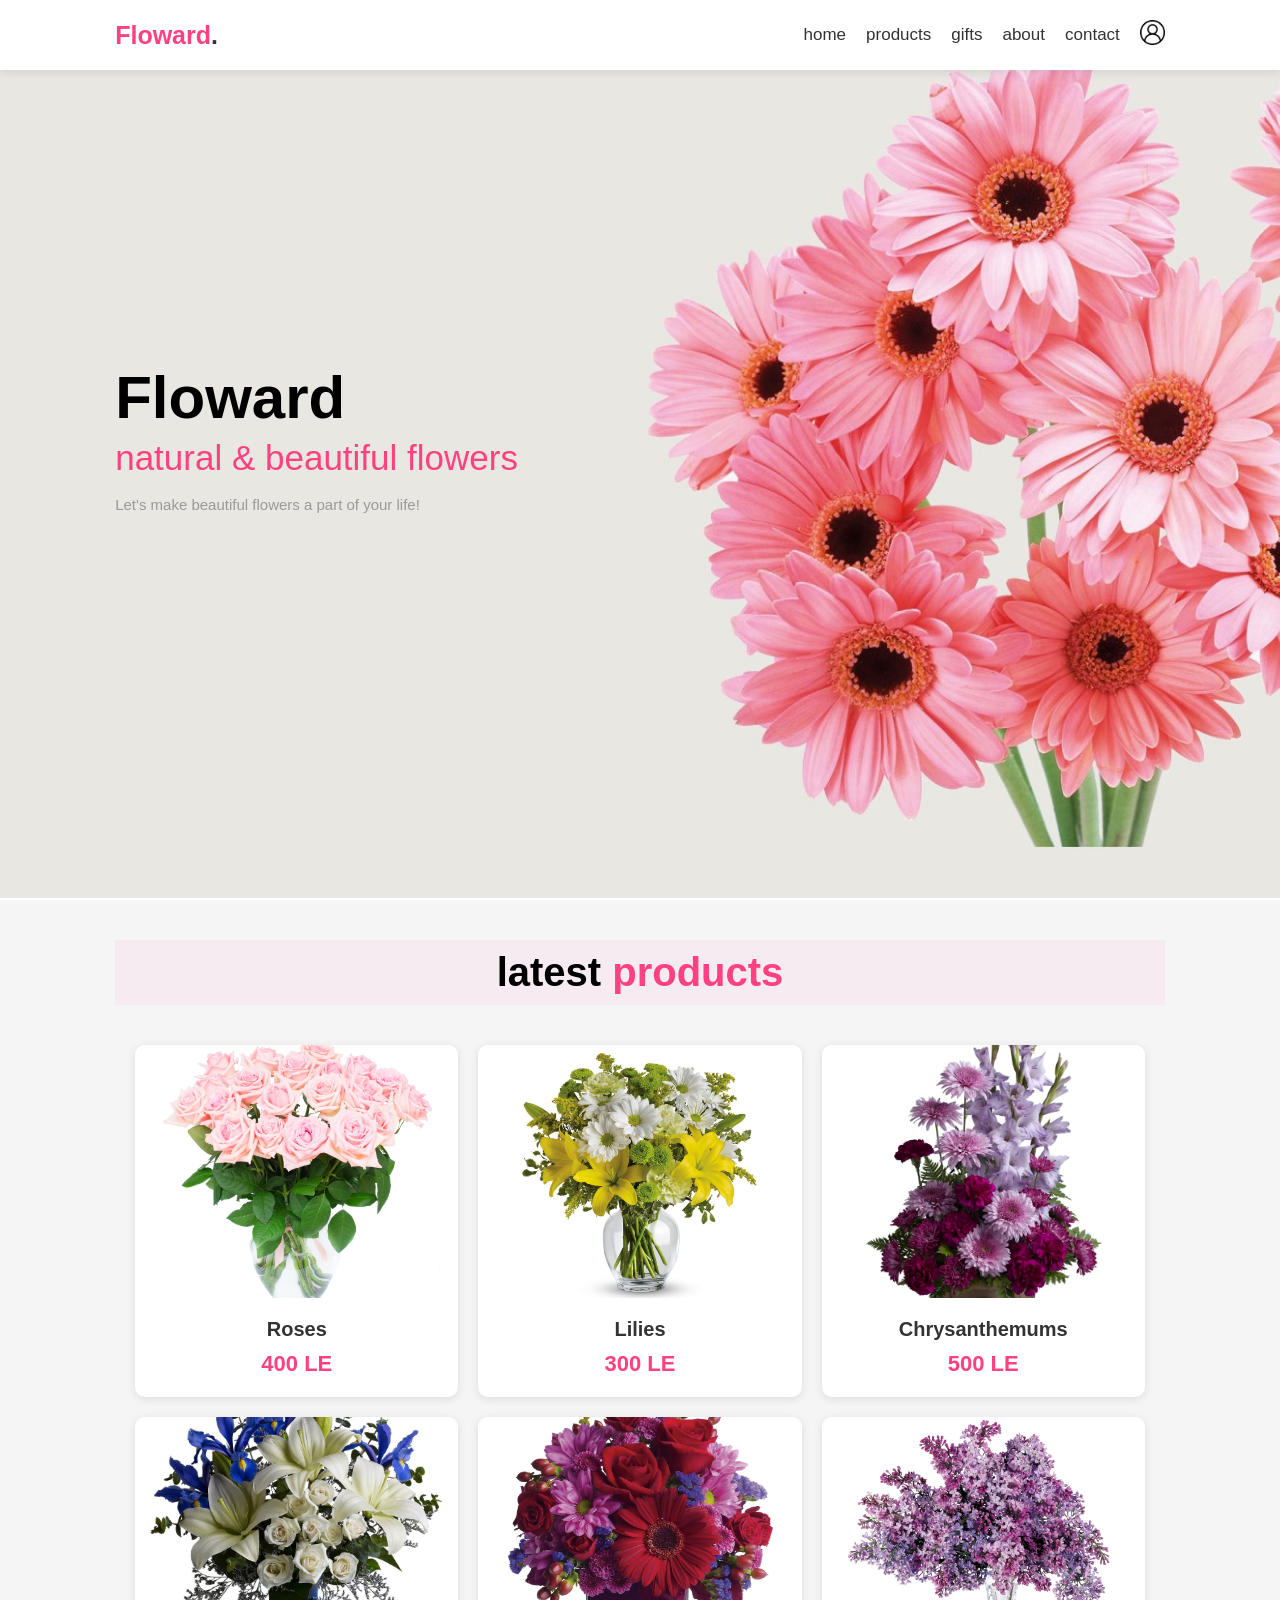
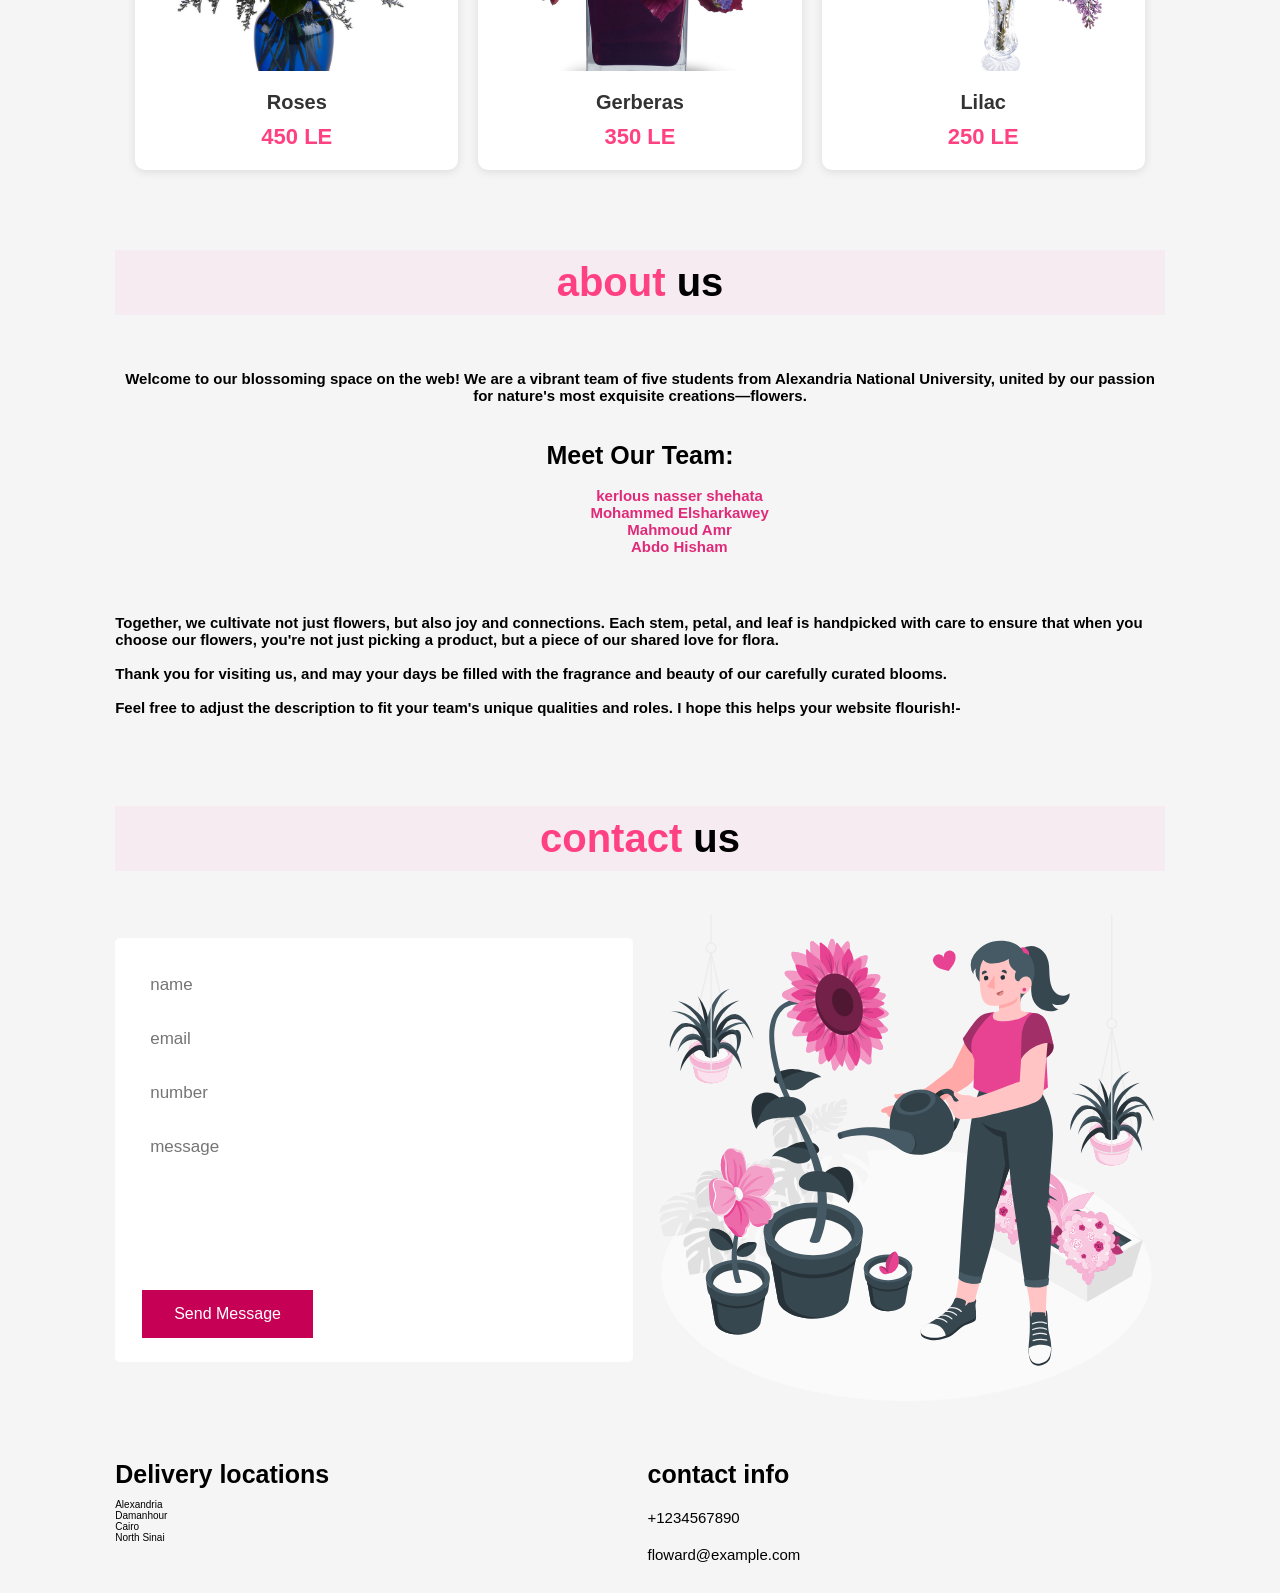
<file: index.html>
<!DOCTYPE html>
<html lang="en">

<head>
    <meta charset="UTF-8">
    <meta http-equiv="X-UA-Compatible" content="IE=edge">
    <meta name="viewport" content="width=device-width, initial-scale=1.0">
    <link rel='stylesheet' type='text/css' media='screen' href='style.css'>
    <title>Flower</title>      
</head>

<body>
    <header>
        <a href="#" class="logo">Floward<span>.</span></a>

         <nav class="navbar">
            <a href="#home" onclick="navigateTo('home')">home</a>
            <a href="#products" onclick="navigateTo('products')">products</a>
            <a href="gifts.html" onclick="navigateTo('gifts')">gifts</a>
            <a href="#about" onclick="navigateTo('about')">about</a>
            <a href="#contact" onclick="navigateTo('contact')">contact</a>
            <a href="register_form.php">
                <img src="images\user_1144760.png" alt="logo" width="25" height="25">
            </a>
            </div>
        </nav>
    </header>
                
    <section class="home" id="home">

        <div class="content">
            <h3>Floward</h3>
            <span> natural & beautiful flowers </span>
            <p>Let's make beautiful flowers a part of your life!</p>
            <br>
        </div>

    </section>

    <section class="products" id="products">

        <h1 class="heading"> latest <span>products</span> </h1>

        <div class="box-container">

            <div class="box">

                <div class="image">
                    <img src="images\Boq 1.jpg" alt="">
                    <div class="icons">

                        <a href="payment.html" class="cart-btn">BUY</a>

                    </div>
                </div>
                <div class="content">
                    <h3>Roses</h3>
                    <div class="price"> 400 LE <span></span> </div>
                </div>
            </div>

            <div class="box">

                <div class="image">
                    <img src="images\Boq 2.jpg" alt="">
                    <div class="icons">

                        <a href="payment.html" class="cart-btn">BUY</a>
                    </div>
                </div>
                <div class="content">
                    <h3>Lilies</h3>
                    <div class="price"> 300 LE </div>
                </div>
            </div>

            <div class="box">

                <div class="image">
                    <img src="images\Boq 3.jpg" alt="">
                    <div class="icons">

                        <a href="payment.html" class="cart-btn">BUY</a>

                    </div>
                </div>
                <div class="content">
                    <h3>Chrysanthemums</h3>
                    <div class="price"> 500 LE </div>
                </div>
            </div>

            <div class="box">

                <div class="image">
                    <img src="images\Boq 4.jpg" alt="">
                    <div class="icons">

                        <a href="payment.html" class="cart-btn">BUY</a>

                    </div>
                </div>
                <div class="content">
                    <h3>Roses</h3>
                    <div class="price"> 450 LE </div>
                </div>
            </div>

            <div class="box">

                <div class="image">
                    <img src="images\Boq 6.jpg" alt="">
                    <div class="icons">

                        <a href="payment.html" class="cart-btn">BUY</a>

                    </div>
                </div>
                <div class="content">
                    <h3>Gerberas</h3>
                    <div class="price"> 350 LE </div>
                </div>
            </div>

            <div class="box">

                <div class="image">
                    <img src="images\Boq 7.jpg" alt="">
                    <div class="icons">
                        <a href="payment.html" class="cart-btn">BUY</a>
                    </div>
                </div>
                <div class="content">
                    <h3>Lilac</h3>
                    <div class="price"> 250 LE </div>
                </div>
            </div>



    </section>

<!-------------------------------------------------------------------------------------------------->

    <section class="about" id="about">

        <h1 class="heading"> <span> about </span> us </h1>
        

        <div class="row">



            <div class="content">
                <p><h1>Welcome to our blossoming space on the web! We are a vibrant team of five students from Alexandria National University, united by our passion for nature's most exquisite creations—flowers.</h1></p>

              <br><br>
              <h2> Meet Our Team: </h2>
                <pre><h3>
                    kerlous nasser shehata 
                    Mohammed Elsharkawey 
                    Mahmoud Amr 
                    Abdo Hisham 
                </h3>
               </pre></div><h1>
                Together, we cultivate not just flowers, but also joy and connections. Each stem, petal, and leaf is handpicked with care to ensure that when you choose our flowers, you're not just picking a product, but a piece of our shared love for flora.
                <br><br>
                Thank you for visiting us, and may your days be filled with the fragrance and beauty of our carefully curated blooms. <br><br>
                Feel free to adjust the description to fit your team's unique qualities and roles. I hope this helps your website flourish!-
            </h1>
        </div>
    </section>
            </div>

        </div>

    </section>

    <!-------------------------------------------------------------------------------------------------->
    
    <section class="contact" id="contact">

        <h1 class="heading"> <span> contact </span> us </h1>

        <div class="row">
            <form id="contactForm" method="POST">
                <input type="text" name="name" placeholder="name" class="box">
                <input type="email" name="email" placeholder="email" class="box">
                <input type="number" name="number" placeholder="number" class="box">
                <textarea name="message" class="box" placeholder="message" id="" cols="30" rows="10"></textarea>
                <button type="submit" class="submit-btn">Send Message</button>
            </form>

            <div class="image">
                <img src="images\contact-img.svg" alt="">
            </div>

        </div>

    </section>
</section>


<section class="footer">

    <div class="box-container">
        <div class="box">
            <h3>Delivery locations</h3>
            <p>Alexandria</p>
            <p>Damanhour</p>
            <p>Cairo</p>
            <p>North Sinai</p>
        </div>

        <div class="box">
            <h3>contact info</h3>
            <a href="tel:+1234567890">+1234567890</a>
            <a  href="mailto:floward@example.com">floward@example.com</a>
        </div>
    </div>
   
    <script src='script.js'></script>
<!-------------------------------------------------------------------------------------------------->
</file>
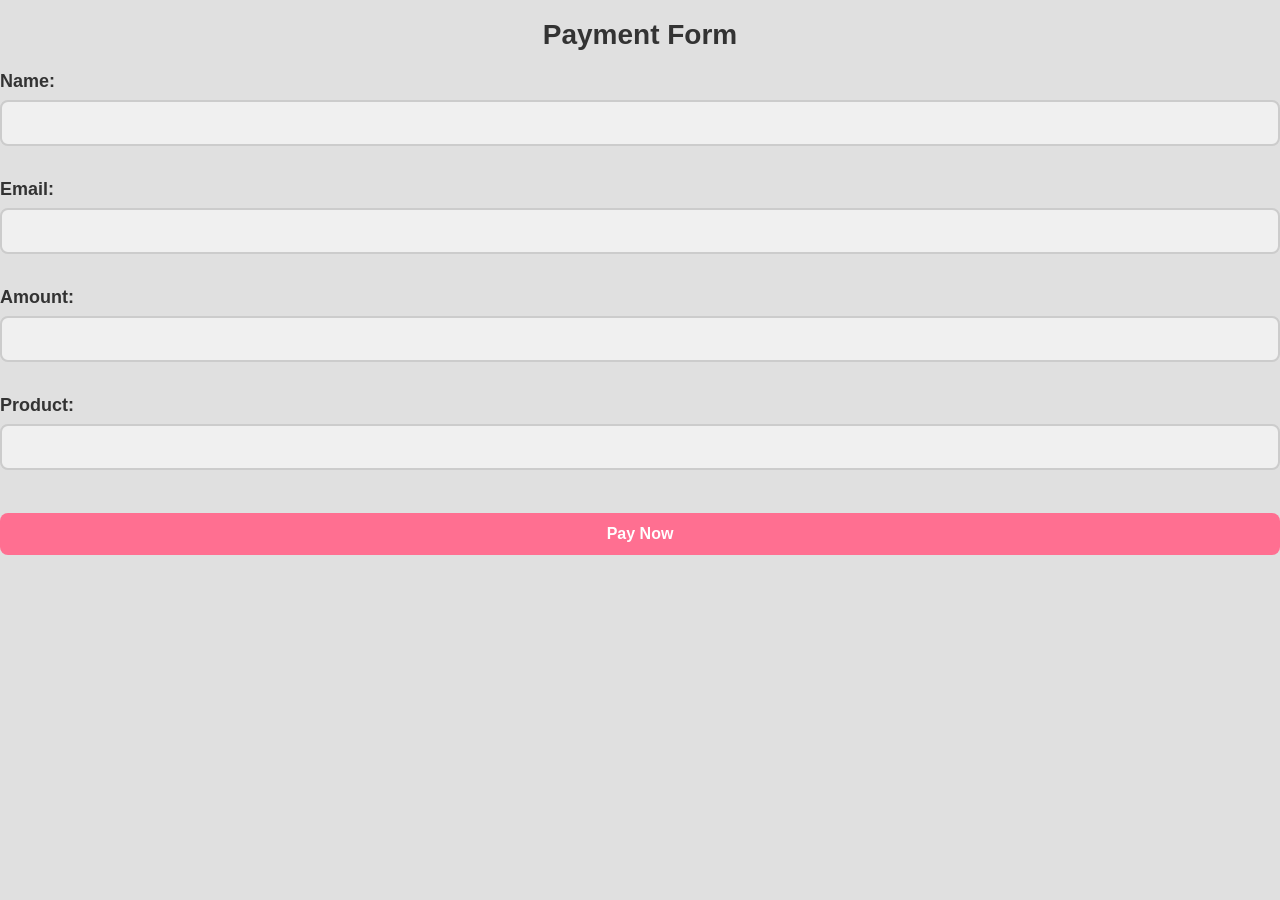
<file: payment.html>
<!DOCTYPE html>
<html lang="en">
<head>
    <meta charset="UTF-8">
    <meta name="viewport" content="width=device-width, initial-scale=1.0">
    <title>Payment Form</title>
    <link rel="stylesheet" href="order.css"> <!-- Assuming you have a stylesheet -->
</head>
<body>
    <h1>Payment Form</h1>
    <form action="order.php" method="POST">
        <label for="name">Name:</label>
        <input type="text" id="name" name="name" required><br><br>
        
        <label for="email">Email:</label>
        <input type="email" id="email" name="email" required><br><br>
        
        <label for="amount">Amount:</label>
        <input type="number" id="amount" name="amount" required><br><br>
        
        <label for="product">Product:</label>
        <input type="text" id="product" name="product" required><br><br>
        
        <input type="submit" value="Pay Now">
    </form>
</body>
</html>
</file>
<file: style.css>
/* ==========================================================================
   Floward CSS - Organized by Component
   ========================================================================== */

/* ==========================================================================
   Base Styles and Variables
   ========================================================================== */
:root {
  --pink: #ff4081;
  --dark-pink: #c60055;
  --light-pink: #ff79b0;
  --white: #ffffff;
  --black: #333333;
  --gray: #666666;
  --light-gray: #f5f5f5;
  --shadow: 0 2px 10px rgba(0, 0, 0, 0.1);
  --transition: all 0.3s ease;
}

* {
  margin: 0;
  padding: 0;
  box-sizing: border-box;
  font-family: "Poppins", sans-serif;
  text-decoration: none;
  outline: none;
  border: none;
  transition: var(--transition);
}

html {
  font-size: 62.5%;
  scroll-behavior: smooth;
  scroll-padding-top: 6rem;
}

body {
  background: var(--light-gray);
  min-height: 100vh;
  display: flex;
  flex-direction: column;
}

section {
  padding: 2rem 9%;
}

/* ==========================================================================
     Typography
     ========================================================================== */
.heading {
  text-align: center;
  font-size: 4rem;
  color: var(--text-color);
  padding: 1rem;
  margin: 2rem 0;
  background: rgba(255, 51, 153, 0.05);
}

.heading span {
  color: var(--pink);
}

/* ==========================================================================
     Buttons
     ========================================================================== */
.btn {
  display: inline-block;
  margin-top: 1rem;
  border-radius: 5rem;
  background: var(--text-color);
  color: #fff;
  padding: 0.9rem 3.5rem;
  cursor: pointer;
  font-size: 1.7rem;
}

.btn:hover {
  background: var(--pink);
}

.submit-btn {
  background-color: var(--dark-pink);
  border: none;
  color: white;
  padding: 15px 32px;
  text-align: center;
  text-decoration: none;
  display: inline-block;
  font-size: 16px;
  margin: 4px 2px;
  cursor: pointer;
  transition-duration: 0.4s;
}

.submit-btn:hover {
  background-color: #0056b3;
  color: white;
}

/* ==========================================================================
     Header and Navigation
     ========================================================================== */
header {
  position: fixed;
  top: 0;
  left: 0;
  right: 0;
  background: var(--white);
  padding: 2rem 9%;
  display: flex;
  align-items: center;
  justify-content: space-between;
  z-index: 1000;
  box-shadow: var(--shadow);
}

.logo {
  font-size: 2.5rem;
  color: var(--pink);
  font-weight: bold;
}

.logo span {
  color: var(--black);
}

.navbar {
  display: flex;
  align-items: center;
  gap: 2rem;
}

.navbar a {
  font-size: 1.7rem;
  color: var(--black);
  position: relative;
}

.navbar a::after {
  content: "";
  position: absolute;
  bottom: -5px;
  left: 0;
  width: 0;
  height: 2px;
  background: var(--pink);
  transition: var(--transition);
}

.navbar a:hover::after {
  width: 100%;
}

header .fa-bars {
  font-size: 3rem;
  color: var(--text-color);
  border-radius: 0.5rem;
  padding: 0.5rem 1.5rem;
  cursor: pointer;
  border: var(--border);
  display: none;
}

/* ==========================================================================
     User Section and Cart
     ========================================================================== */
.user-section {
  display: flex;
  align-items: center;
  gap: 2rem;
}

.user-info {
  display: flex;
  align-items: center;
  gap: 1rem;
  padding: 0.5rem 1.5rem;
  background: var(--light-gray);
  border-radius: 3rem;
  transition: var(--transition);
}

.user-info:hover {
  background: var(--pink);
  color: var(--white);
}

.user-avatar {
  width: 28px;
  height: 28px;
  border-radius: 50%;
  background-color: #e2b0c9;
  display: flex;
  align-items: center;
  justify-content: center;
  color: white;
  font-weight: bold;
  font-size: 14px;
}

.user-name {
  font-size: 1.6rem;
  color: var(--black);
}

.cart-counter {
  position: relative;
  display: flex;
  align-items: center;
  justify-content: center;
  width: 4rem;
  height: 4rem;
  background: var(--light-gray);
  border-radius: 50%;
  transition: var(--transition);
}

.cart-counter:hover {
  background: var(--pink);
  transform: scale(1.1);
}

.cart-counter i {
  font-size: 2rem;
  color: var(--black);
}

.cart-counter:hover i {
  color: var(--white);
}

.badge {
  position: absolute;
  top: -5px;
  right: -5px;
  background: var(--pink);
  color: var(--white);
  font-size: 1.2rem;
  width: 2rem;
  height: 2rem;
  border-radius: 50%;
  display: flex;
  align-items: center;
  justify-content: center;
}

.logout-btn {
  background-color: transparent;
  color: #777;
  border: none;
  font-size: 15px;
  font-weight: 500;
  cursor: pointer;
  transition: color var(--transition);
  padding: 0;
  text-decoration: none;
}

.logout-btn:hover {
  color: var(--pink);
}

/* Cart icon button */
.cart-icon-btn {
  background: none;
  border: none;
  cursor: pointer;
  padding: 8px;
  transition: transform var(--transition);
  vertical-align: middle;
  margin-left: 20px;
}

.cart-icon-btn i {
  color: #ff4081;
  font-size: 1.5rem;
}

.cart-icon-btn:hover i {
  color: #d81b60;
  transform: scale(1.1);
}

/* ==========================================================================
     Home Section
     ========================================================================== */
.home {
  display: flex;
  align-items: center;
  min-height: 100vh;
  background: url(images/slide-01.jpg) no-repeat;
  background-size: cover;
  background-position: center;
}

.home .content {
  max-width: 50rem;
}

.home .content h3 {
  font-size: 6rem;
  color: var(--text-color);
}

.home .content span {
  font-size: 3.5rem;
  color: var(--pink);
  padding: 1rem 0;
  line-height: 1.5;
}

.home .content p {
  font-size: 1.5rem;
  color: #999;
  padding: 1rem 0;
  line-height: 1.5;
}

/* ==========================================================================
     Products Section
     ========================================================================== */
.products .box-container {
  display: grid;
  grid-template-columns: repeat(auto-fit, minmax(30rem, 1fr));
  gap: 2rem;
  padding: 2rem;
}

.products .box {
  background: var(--white);
  border-radius: 1rem;
  box-shadow: var(--shadow);
  overflow: hidden;
  transition: var(--transition);
}

.products .box:hover {
  transform: translateY(-5px);
  box-shadow: 0 5px 15px rgba(0, 0, 0, 0.2);
}

.products .box .image {
  position: relative;
  overflow: hidden;
  padding-top: 75%;
}

.products .box .image img {
  position: absolute;
  top: 0;
  left: 0;
  width: 100%;
  height: 100%;
  object-fit: cover;
}

.products .box .content {
  padding: 2rem;
  text-align: center;
}

.products .box .content h3 {
  font-size: 2rem;
  color: var(--black);
  margin-bottom: 1rem;
}

.products .box .content .price {
  font-size: 2.2rem;
  color: var(--pink);
  font-weight: bold;
}

.products .box .content .price span {
  font-size: 1.5rem;
  color: #adaaaa;
  font-weight: lighter;
  text-decoration: line-through;
}

.products .box .content p {
  font-size: 15px;
}

.price-cart {
  display: flex;
  align-items: center;
  justify-content: center;

  gap: 10px;
}

/* ==========================================================================
     About Section
     ========================================================================== */
.about .row {
  display: flex;
  align-items: center;
  gap: 2rem;
  flex-wrap: wrap;
  padding: 2rem 0;
  padding-bottom: 3rem;
}

.about .row .content {
  text-align: center;
}

.about .row .content p {
  font-size: 1.5rem;
  /* color: #999; */
  padding: 0.5rem 0;
  padding-top: 1rem;
  line-height: 1.5;
}

.about .content h2 {
  color: var(--text-color);
  font-size: 2.5rem;
}

.about .content h3 {
  color: #e02a79;
  font-size: 1.5rem;
}

.about .content h3 p {
  color: #e02a79;
}

/* ==========================================================================
     Contact Section
     ========================================================================== */
.contact .row {
  display: flex;
  flex-wrap: wrap-reverse;
  gap: 1.5rem;
  align-items: center;
}

.contact .row form {
  flex: 1 1 40rem;
  padding: 2rem 2.5rem;
  box-shadow: var(--box-shadow);
  border: var(--border);
  background: #fff;
  border-radius: 0.5rem;
}

.contact .row .image {
  flex: 1 1 40rem;
}

.contact .row .image img {
  width: 100%;
}

.contact .row form .box {
  padding: 1rem;
  font-size: 1.7rem;
  color: var(--text-color);
  text-transform: none;
  border: var(--border);
  border-radius: 0.5rem;
  margin: 0.7rem 0;
  width: 100%;
}

.contact .row form .box:focus {
  border-color: var(--pink);
}

.contact .row form textarea {
  height: 15rem;
  resize: none;
}

/* ==========================================================================
     Footer Section
     ========================================================================== */
.footer .box-container {
  display: flex;
  flex-wrap: wrap;
  gap: 1.5rem;
}

.footer .box-container .box {
  flex: 1 1 25rem;
}

.footer .box-container .box h3 {
  color: var(--text-color);
  font-size: 2.5rem;
  padding: 1rem 0;
}

.footer .box-container .box a {
  display: block;
  color: var(--text-color-light);
  font-size: 1.5rem;
  padding: 1rem 0;
}

.footer .box-container .box a:hover {
  color: var(--pink);
  text-decoration: underline;
}

/* ==========================================================================
     Container Styles
     ========================================================================== */
.container {
  min-height: 100vh;
  display: flex;
  align-items: center;
  justify-content: center;
  padding: 20px;
  padding-bottom: 60px;
}

.container .content {
  text-align: center;
}

.container .content h3 {
  font-size: 30px;
  color: var(--text-color);
}

.container .content h3 span {
  background: rgb(220, 20, 143);
  color: #fff;
  border-radius: 5px;
  padding: 0 15px;
}

.container .content h1 {
  font-size: 50px;
  color: var(--text-color);
}

.container .content h1 span {
  color: rgb(220, 20, 163);
}

.container .content p {
  font-size: 25px;
  margin-bottom: 20px;
}

.container .content .btn {
  display: inline-block;
  padding: 10px 30px;
  font-size: 20px;
  background: var(--text-color);
  color: #fff;
  margin: 0 5px;
  text-transform: capitalize;
}

.container .content .btn:hover {
  background: rgb(220, 20, 190);
}

/* ==========================================================================
     Form Container Styles
     ========================================================================== */
.form-container {
  min-height: 100vh;
  display: flex;
  align-items: center;
  justify-content: center;
  padding: 2rem;
  background: var(--light-gray);
}

.form-container form {
  width: 100%;
  max-width: 50rem;
  padding: 3rem;
  background: var(--white);
  border-radius: 1rem;
  box-shadow: var(--shadow);
}

.form-container form h3 {
  font-size: 2.5rem;
  text-align: center;
  margin-bottom: 2rem;
  color: var(--black);
}

.form-container form input,
.form-container form select {
  width: 100%;
  padding: 1.2rem;
  font-size: 1.6rem;
  margin: 1rem 0;
  border: 1px solid #ddd;
  border-radius: 0.5rem;
}

.form-container form .form-btn {
  background: var(--pink);
  color: var(--white);
  padding: 1.2rem;
  font-size: 1.8rem;
  cursor: pointer;
  border-radius: 0.5rem;
  margin-top: 2rem;
  width: 100%;
}

.form-container form .form-btn:hover {
  background: var(--dark-pink);
}

.form-container form p {
  margin-top: 10px;
  font-size: 20px;
  color: var(--text-color);
}

.form-container form p a {
  color: rgb(199, 76, 148);
}

.form-container form .error-msg {
  margin: 10px 0;
  display: block;
  background: rgb(240, 51, 218);
  color: #fff;
  border-radius: 5px;
  font-size: 20px;
  padding: 10px;
}

/* ==========================================================================
     Utility Classes
     ========================================================================== */
.list {
  font-size: 15px;
}

/* ==========================================================================
     Media Queries
     ========================================================================== */
@media (max-width: 991px) {
  html {
    font-size: 55%;
  }

  header {
    padding: 2rem;
  }
}

@media (max-width: 768px) {
  header {
    flex-direction: column;
    padding: 1rem;
  }

  .navbar {
    margin: 1rem 0;
    flex-direction: column;
    width: 100%;
    text-align: center;
    display: none;
  }

  .navbar.active {
    display: flex;
  }

  .user-section {
    width: 100%;
    justify-content: center;
    margin-top: 1rem;
  }

  .products .box-container {
    grid-template-columns: repeat(auto-fit, minmax(25rem, 1fr));
  }
}

@media (max-width: 450px) {
  html {
    font-size: 50%;
  }

  .user-info {
    padding: 0.5rem;
  }

  .cart-counter {
    width: 3.5rem;
    height: 3.5rem;
  }
}

/* Animations */
@keyframes fadeIn {
  from {
    opacity: 0;
    transform: translateY(10px);
  }
  to {
    opacity: 1;
    transform: translateY(0);
  }
}

.fade-in {
  animation: fadeIn 0.3s ease forwards;
}

/* Toast Notifications */
.toast {
  position: fixed;
  bottom: 2rem;
  right: 2rem;
  padding: 1.5rem 2.5rem;
  background: var(--white);
  color: var(--black);
  border-radius: 0.5rem;
  box-shadow: var(--shadow);
  z-index: 1000;
  animation: fadeIn 0.3s ease forwards;
}

.toast.success {
  background: #4caf50;
  color: var(--white);
}

.toast.error {
  background: #f44336;
  color: var(--white);
}

/* Loading States */
.loading {
  position: relative;
  pointer-events: none;
}

.loading::after {
  content: "";
  position: absolute;
  top: 0;
  left: 0;
  width: 100%;
  height: 100%;
  background: rgba(255, 255, 255, 0.8);
  display: flex;
  align-items: center;
  justify-content: center;
}

.loading::before {
  content: "";
  width: 2rem;
  height: 2rem;
  border: 3px solid var(--pink);
  border-top-color: transparent;
  border-radius: 50%;
  position: absolute;
  top: 50%;
  left: 50%;
  transform: translate(-50%, -50%);
  animation: spin 1s linear infinite;
}

@keyframes spin {
  to {
    transform: translate(-50%, -50%) rotate(360deg);
  }
}
</file>
<file: order.css>
body {
    font-family: Arial, sans-serif;
    margin: 0;
    padding: 0;
    background-color: #e0e0e0;
}

.payment-form {
    max-width: 900px; /* زيادة العرض إلى 900px ليكون أعرض */
    min-height: 400px; /* تقليل الارتفاع إلى 400px ليكون أقصر */
    background-color: #fff;
    padding: 30px; /* تقليل الحشوة قليلاً لتناسب الحجم الجديد */
    border-radius: 10px;
    box-shadow: 0px 0px 15px rgba(0, 0, 0, 0.1);
    display: flex;
    flex-direction: column;
    justify-content: center;
}

h1 {
    text-align: center;
    margin-bottom: 20px; /* تقليل المسافة السفلية للعنوان */
    color: #333;
    font-size: 28px; /* تقليل حجم العنوان قليلاً */
}

label {
    display: block;
    margin-bottom: 8px; /* تقليل المسافة بين العلامات والحقول */
    color: #333;
    font-weight: bold;
    font-size: 18px; /* تقليل حجم النص */
}

input[type="text"],
input[type="email"],
input[type="number"] {
    width: 100%;
    padding: 12px; /* تقليل الحشوة قليلاً */
    margin-bottom: 15px; /* تقليل المسافة بين الحقول */
    border: 2px solid #ccc;
    border-radius: 8px;
    box-sizing: border-box;
    background-color: #f0f0f0;
    color: #333;
    font-size: 16px; /* تقليل حجم النص */
}

input[type="submit"],
a[href="register_form.php"] {
    width: 100%;
    background-color: #ff6f91;
    color: #fff;
    padding: 12px; /* تقليل الحشوة */
    border: none;
    border-radius: 8px;
    cursor: pointer;
    font-weight: bold;
    font-size: 16px; /* تقليل حجم النص */
    text-align: center;
    text-decoration: none;
    margin-top: 10px;
}

input[type="submit"]:hover,
a[href="register_form.php"]:hover {
    background-color: #e65b7a;
}

input[type="submit"]:focus {
    outline: none;
}

.form-content {
    flex-grow: 1;
    display: flex;
    flex-direction: column;
    justify-content: center;
}

/* Modal styles */
.modal {
    display: none;
    position: fixed;
    z-index: 1000;
    left: 0;
    top: 0;
    width: 100%;
    height: 100%;
    background-color: rgba(0, 0, 0, 0.5);
    justify-content: center;
    align-items: center;
}

.modal-content {
    background-color: #fff;
    padding: 20px;
    border-radius: 10px;
    text-align: center;
    box-shadow: 0px 0px 10px rgba(0, 0, 0, 0.2);
    width: 300px;
}

.modal-icon {
    width: 50px;
    height: 50px;
    line-height: 50px;
    border-radius: 50%;
    margin: 0 auto 15px;
    font-size: 24px;
    color: #fff;
}

.modal-icon.success {
    background-color: #28a745;
}

.modal-icon.error {
    background-color: #dc3545;
}

.modal-message {
    font-size: 18px;
    margin-bottom: 20px;
    color: #333;
}

.modal-button {
    background-color: #28a745;
    color: #fff;
    padding: 10px 20px;
    border: none;
    border-radius: 5px;
    cursor: pointer;
    font-size: 16px;
}

.modal-button:hover {
    background-color: #218838;
}

@media screen and (max-width: 900px) {
    .payment-form {
        max-width: 100%;
        min-height: 300px; /* تقليل الارتفاع على الشاشات الصغيرة */
        padding: 20px;
    }

    h1 {
        font-size: 22px;
    }

    label {
        font-size: 16px;
    }

    input[type="text"],
    input[type="email"],
    input[type="number"] {
        padding: 10px;
        font-size: 14px;
    }

    input[type="submit"],
    a[href="register_form.php"] {
        padding: 10px;
        font-size: 14px;
    }

    .modal-content {
        width: 80%;
    }
}
</file>
